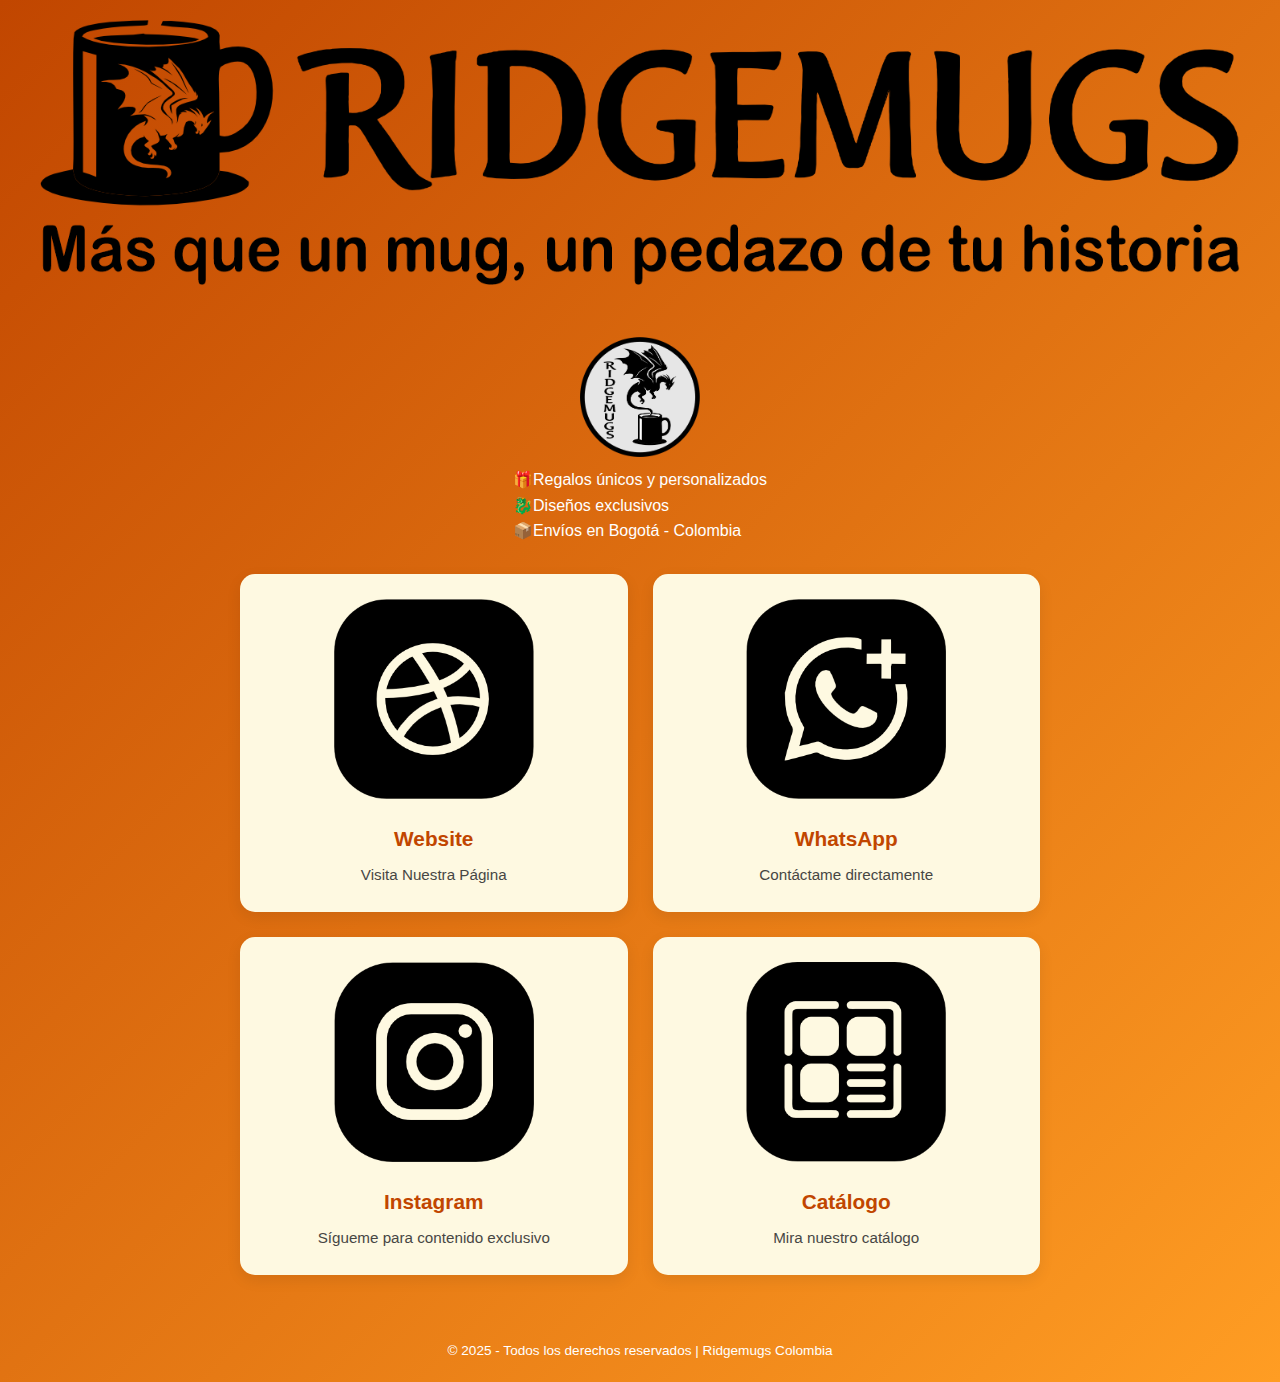
<file: index.html>
<!DOCTYPE html>
<html lang="es">
<head>
  <meta charset="UTF-8">
  <meta name="viewport" content="width=device-width, initial-scale=1.0">
  <title>Link Bio Ridgemugs Colombia</title>
  <link rel="stylesheet" href="style.css">
</head>
<body>
  <div class="header-container">

    <!-- ENCABEZADO BASE64 -->
    <img src="images/logo_3.png" 
         alt="Mi encabezado" 
         class="encabezado">

         <!--<img src="[data-uri]Í" 
         alt="Mi encabezado" 
         class="encabezado">-->
  </div>

  <!-- LOGO BASE64 -->
    <img src="images/logo_2.png" 
         alt="Mi logo" 
         class="logo">

         <!--<img src="[data-uri]Í" 
         alt="Mi encabezado" 
         class="encabezado">-->
  </div>

  <p class="descripcion">
        🎁Regalos únicos y personalizados<br>
        🐉Diseños exclusivos<br>
        📦Envíos en Bogotá - Colombia<br>
        </p>
  
  <div class="container">
        <div class="qr-grid">

        <!-- TARJETA WEBSITE -->
      <div class="qr-card">
        <a href="website.html">
            <img src="images/website_black.png" 
               alt="Website QR" 
               class="qr-img">
          <!--<img src="[data-uri]" 
               alt="Website QR" 
               class="qr-img">-->
          <h3 class="qr-title">Website</h3>
          <p class="qr-description">Visita Nuestra Página</p>
        </a>
      </div>        
      
      <!-- TARJETA WHATSAPP -->
      <div class="qr-card">
        <a href="whatsapp.html">
          <img src="images/wab_black.png" 
               alt="WhatsApp QR" 
               class="qr-img">
              <!--<img src="[data-uri]" 
               alt="WhatsApp QR" 
               class="qr-img">--> 
          <h3 class="qr-title">WhatsApp</h3>
          <p class="qr-description">Contáctame directamente</p>
        </a>
      </div>      
    </div>

    <div class="container">
        <div class="qr-grid">
            
      <!-- TARJETA INSTAGRAM -->
        <div class="qr-card">
            <a href="instagram.html">
                <img src="images/ig_black.png" 
                alt="Instagram QR" 
                class="qr-img">
            <!--<img src="[data-uri]" 
                alt="Instagram QR" 
                class="qr-img">-->
            <h3 class="qr-title">Instagram</h3>
            <p class="qr-description">Sígueme para contenido exclusivo</p>
            </a>
        </div>

      <!-- TARJETA CATALOGO -->
      <div class="qr-card">
        <a href="catalog.html">
          <img src="images/catalog_black.png" 
               alt="Catalog QR" 
               class="qr-img">
               <!--<img src="[data-uri]" 
               alt="Catalog QR" 
               class="qr-img">-->
          <h3 class="qr-title">Catálogo</h3>
          <p class="qr-description">Mira nuestro catálogo</p>
        </a>
      </div>      
    </div>
  </div>
</body>
<footer>
    © 2025 - Todos los derechos reservados | Ridgemugs Colombia
</footer>
</html>
</file>
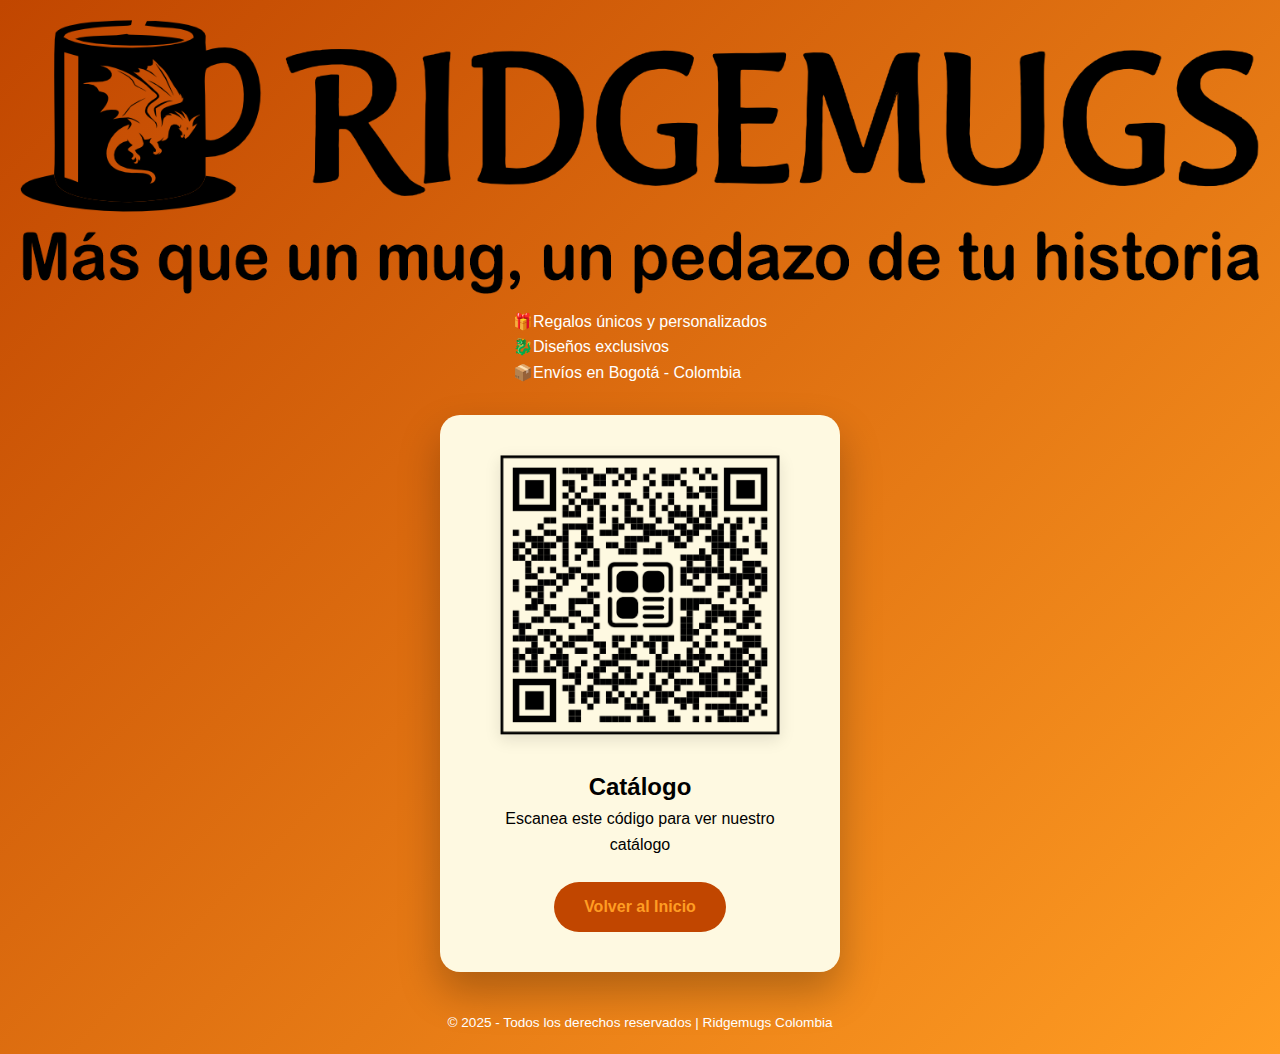
<file: catalog.html>
<!DOCTYPE html>
<html lang="es">
<head>
  <meta charset="UTF-8">
  <meta name="viewport" content="width=device-width, initial-scale=1.0">
  <title>Link Bio Ridgemugs Colombia | Catálogo</title>
  <link rel="stylesheet" href="style.css">
</head>

<!-- ENCABEZADO BASE64 -->
    <img src="images/logo_3.png" 
         alt="Mi encabezado" 
         class="encabezado">

         <!--<img src="[data-uri]Í" 
         alt="Mi encabezado" 
         class="encabezado">-->
  </div>

  <p class="descripcion">
        🎁Regalos únicos y personalizados<br>
        🐉Diseños exclusivos<br>
        📦Envíos en Bogotá - Colombia<br>
        </p>

<body class="qr-single-page">
  <div class="qr-single-container">
    <img src="images/QR_Catalog.png" 
         alt="Instagram QR" 
         class="qr-single-img"
         onclick="window.open('https://lookerstudio.google.com/s/vXg4d2gbpLM', '_blank')">
    <!--<img src="[data-uri]" 
         alt="Instagram QR" 
         class="qr-single-img">-->
    
    <h2>Catálogo</h2>
    <p>Escanea este código para ver nuestro catálogo</p>
    
    <a href="index.html" class="back-button">Volver al Inicio</a>
  </div>
</body>
<footer>
    © 2025 - Todos los derechos reservados | Ridgemugs Colombia
</footer>
</html>
</file>
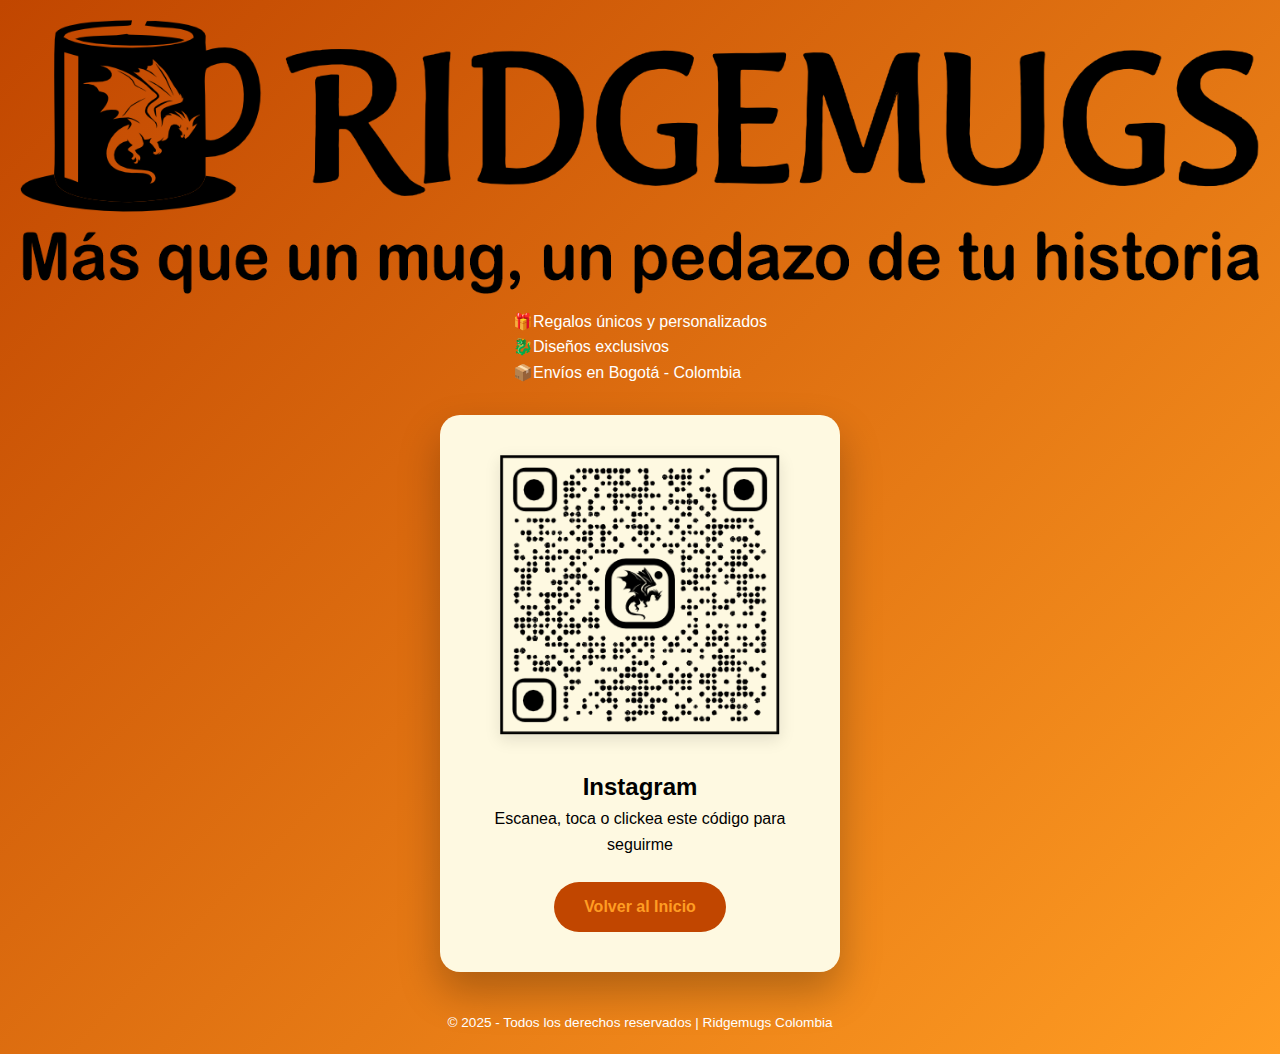
<file: instagram.html>
<!DOCTYPE html>
<html lang="es">
<head>
  <meta charset="UTF-8">
  <meta name="viewport" content="width=device-width, initial-scale=1.0">
  <title>Link Bio Ridgemugs Colombia | Instagram</title>
  <link rel="stylesheet" href="style.css">
</head>

<!-- ENCABEZADO -->
    <img src="images/logo_3.png" 
         alt="Mi encabezado" 
         class="encabezado">
  </div>

  <p class="descripcion">
        🎁Regalos únicos y personalizados<br>
        🐉Diseños exclusivos<br>
        📦Envíos en Bogotá - Colombia<br>
        </p>

<body class="qr-single-page">
  <div class="qr-single-container">
    <img src="images/QR_Instagram.png" 
         alt="Instagram QR" 
         class="qr-single-img"
         onclick="window.open('https://www.instagram.com/ridgemugscolombia/', '_blank')">
      
    <h2>Instagram</h2>
    <p>Escanea, toca o clickea este código para seguirme</p>
    
    <a href="index.html" class="back-button">Volver al Inicio</a>
  </div>
</body>
<footer>
    © 2025 - Todos los derechos reservados | Ridgemugs Colombia
</footer>

</html>
</file>
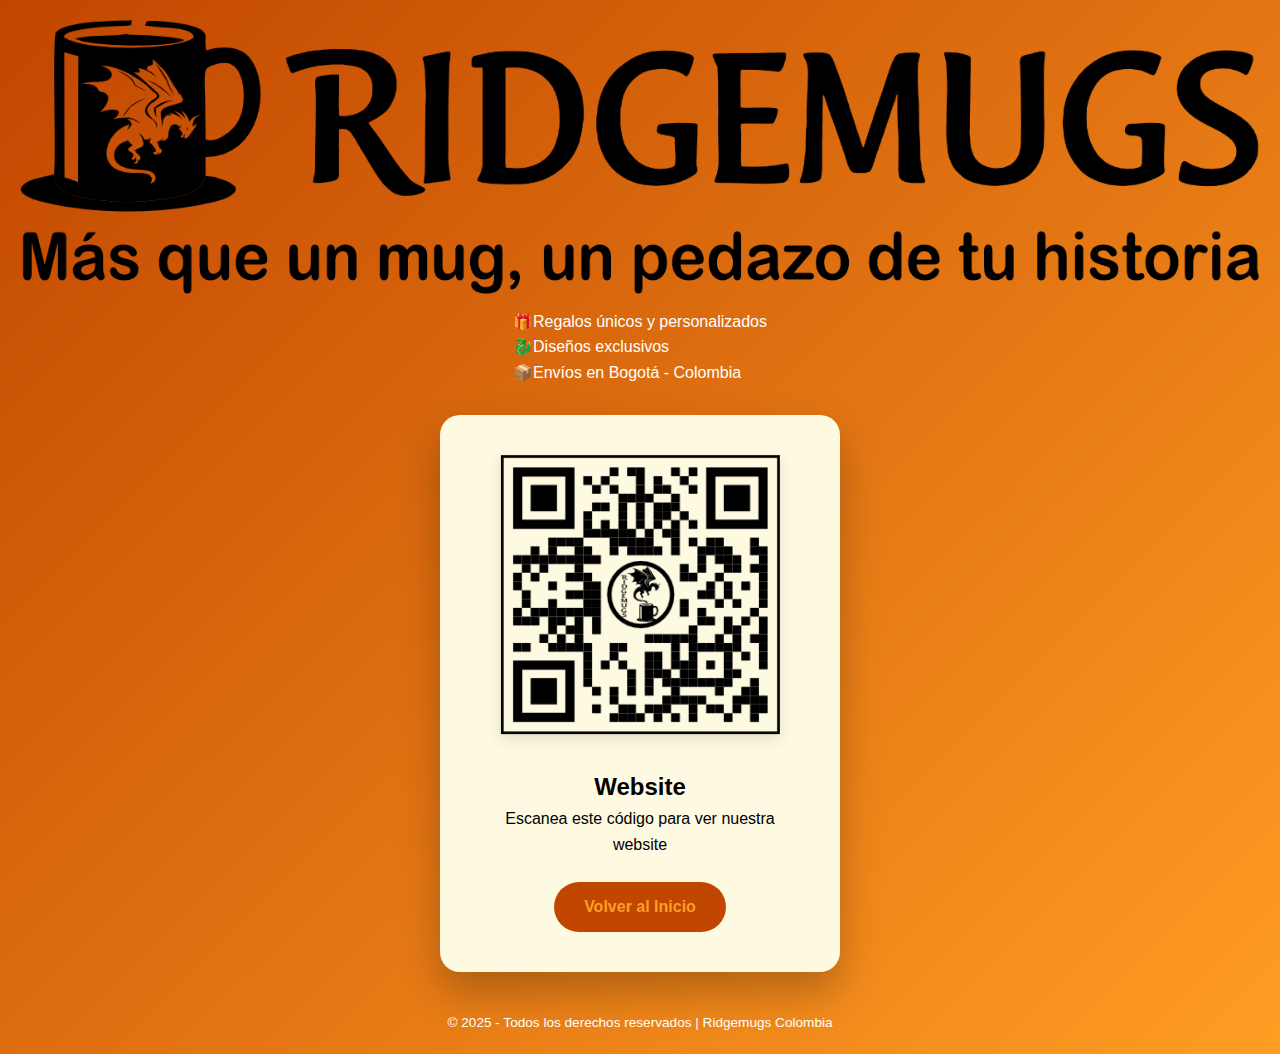
<file: website.html>
<!DOCTYPE html>
<html lang="es">
<head>
  <meta charset="UTF-8">
  <meta name="viewport" content="width=device-width, initial-scale=1.0">
  <title>Link Bio Ridgemugs Colombia | Website</title>
  <link rel="stylesheet" href="style.css">
</head>

<!-- ENCABEZADO BASE64 -->
    <img src="images/logo_3.png" 
         alt="Mi encabezado" 
         class="encabezado">

         <!--<img src="[data-uri]Í" 
         alt="Mi encabezado" 
         class="encabezado">-->
  </div>

  <p class="descripcion">
        🎁Regalos únicos y personalizados<br>
        🐉Diseños exclusivos<br>
        📦Envíos en Bogotá - Colombia<br>
        </p>

<body class="qr-single-page">
  <div class="qr-single-container">
    <img src="images/QR_Website.png" 
         alt="Instagram QR" 
         class="qr-single-img"
         onclick="window.open('https://ridgemugs.store/', '_blank')">
    <!--<img src="[data-uri]" 
         alt="Instagram QR" 
         class="qr-single-img">-->
    
    <h2>Website</h2>
    <p>Escanea este código para ver nuestra website</p>
    
    <a href="index.html" class="back-button">Volver al Inicio</a>
  </div>
</body>
<footer>
    © 2025 - Todos los derechos reservados | Ridgemugs Colombia
</footer>
</html>
</file>
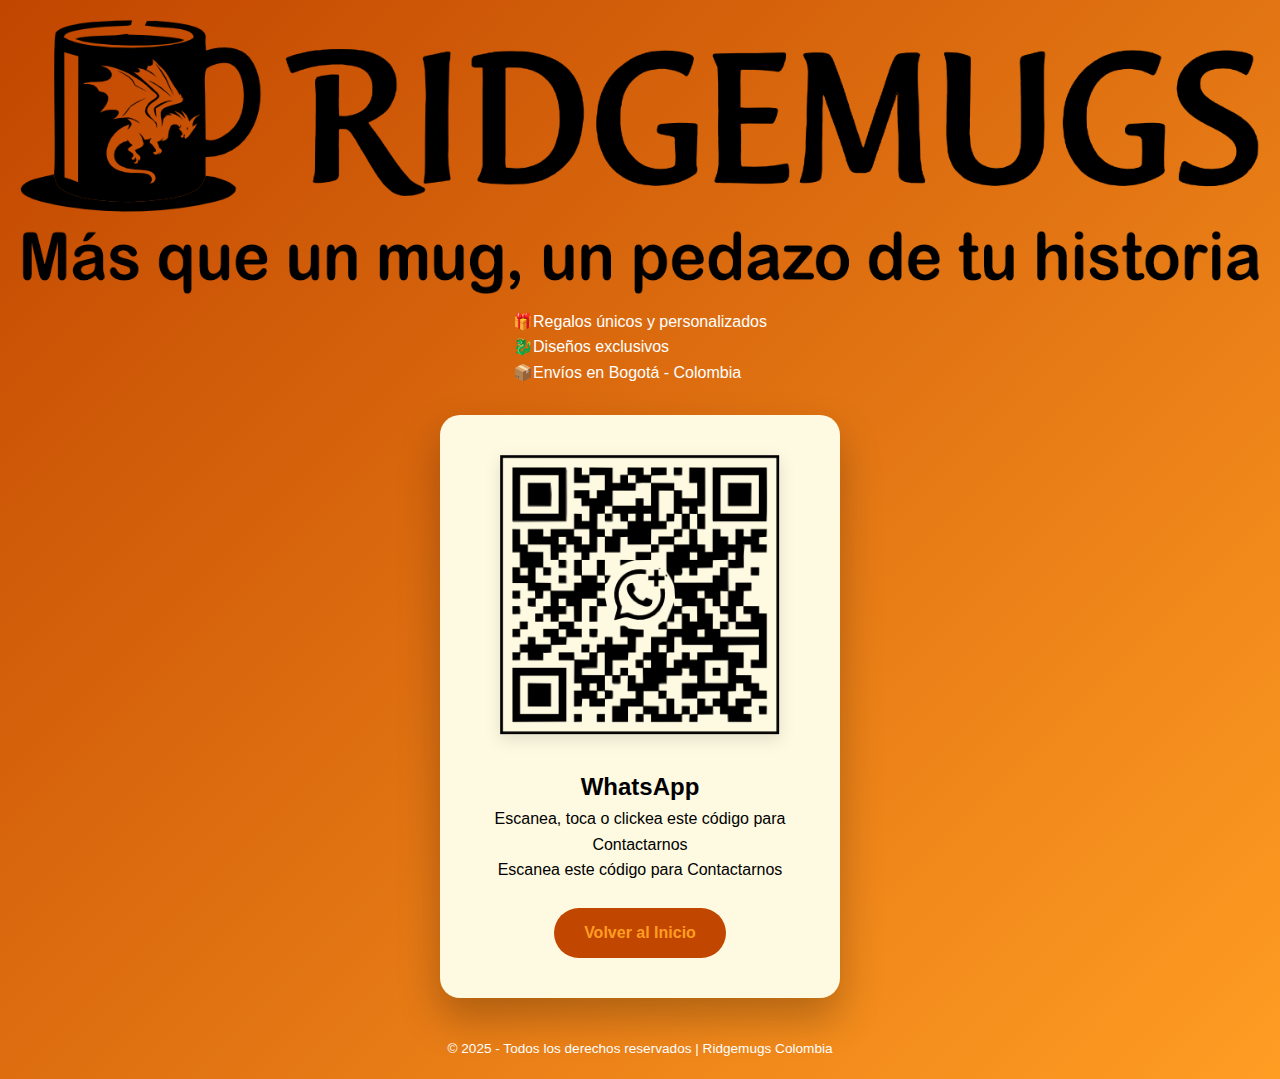
<file: whatsapp.html>
<!DOCTYPE html>
<html lang="es">
<head>
  <meta charset="UTF-8">
  <meta name="viewport" content="width=device-width, initial-scale=1.0">
  <title>Link Bio Ridgemugs Colombia | WhatsApp Business</title>
  <link rel="stylesheet" href="style.css">
</head>

<!-- ENCABEZADO -->
    <img src="images/logo_3.png" 
         alt="Mi encabezado" 
         class="encabezado">

  </div>

  <p class="descripcion">
        🎁Regalos únicos y personalizados<br>
        🐉Diseños exclusivos<br>
        📦Envíos en Bogotá - Colombia<br>
        </p>

<body class="qr-single-page">
  <div class="qr-single-container">
    <img src="images/QR_WAB.png" 
         alt="Instagram QR" 
         class="qr-single-img"
         onclick="window.open('https://api.whatsapp.com/send/?phone=573188495934', '_blank')">
     
    <h2>WhatsApp</h2>
    <p>Escanea, toca o clickea este código para Contactarnos</p>
    <p>Escanea este código para Contactarnos</p>
    
    <a href="index.html" class="back-button">Volver al Inicio</a>
  </div>
</body>
<footer>
    © 2025 - Todos los derechos reservados | Ridgemugs Colombia
</footer>

</html>
</file>
<file: style.css>
/* VARIABLES GLOBALES */
:root {
  --color-fondo: #FEF9E1;
  --color-texto: #333333;
  --color-primario: #C14600;
  --color-secundario: #FF9D23;
}

/* RESET Y ESTILOS GENERALES */
* {
  margin: 0;
  padding: 0;
  box-sizing: border-box;
}

body {
  background: linear-gradient(135deg, var(--color-primario), var(--color-secundario));
  font-family: 'Segoe UI', Tahoma, Geneva, Verdana, sans-serif;
  line-height: 1.6;
  min-height: 100vh;
  display: flex;
  flex-direction: column;
  align-items: center;
  padding: 20px;
}

/* HEADER ADAPTABLE */
.header-container {
  width: 100%;
  max-width: 1200px;
  margin-bottom: 30px;
  text-align: center;
}

.encabezado {
  width: 100%;
  height: auto;
  max-height: 300px;
  object-fit: contain;
  margin: 0 auto 15px;
}

.logo {
    width: 100%;
    height: auto;
    max-height: 120px;
    object-fit: contain;
    margin: 0 auto 10px;
}

.descripcion {
            color: white;
            margin-bottom: 30px;
            padding: 0 20px;
        }

/* CONTENEDOR PRINCIPAL */
.container {
  width: 100%;
  max-width: 800px;
  display: flex;
  flex-direction: column;
  align-items: center;
  gap: 25px;
}

/* TARJETAS DE QR */
.qr-grid {
  display: grid;
  grid-template-columns: repeat(auto-fit, minmax(100px, 1fr));
  gap: 25px;
  width: 100%;
}

.qr-card {
  background: var(--color-fondo);
  border-radius: 15px;
  overflow: hidden;
  box-shadow: 0 5px 15px rgba(0,0,0,0.08);
  transition: transform 0.3s ease, box-shadow 0.3s ease;
  text-align: center;
}

.qr-card:hover {
  transform: translateY(-10px);
  box-shadow: 0 12px 25px rgba(0,0,0,0.15);
}

.qr-card a {
  text-decoration: none;
  color: inherit;
  display: block;
  padding: 25px;
}

.qr-img {
  width: 100%;
  max-width: 200px;
  height: auto;
  margin: 0 auto 15px;
  border-radius: 10px;
}

.qr-title {
  font-size: 1.3rem;
  color: var(--color-primario);
  font-weight: 700;
  margin-bottom: 8px;
}

.qr-description {
  color: var(--color-texto);
  font-size: 0.95rem;
  opacity: 0.9;
}

/* PÁGINA INDIVIDUAL QR */
.qr-single-page {
  display: flex;
  justify-content: center;
  align-items: center;
  min-height: 100vh;
  padding: 20px;
  background: linear-gradient(135deg, var(--color-primario), var(--color-secundario));
}

.qr-single-container {
  background: var(--color-fondo);
  border-radius: 20px;
  padding: 40px;
  box-shadow: 0 20px 40px rgba(0,0,0,0.25);
  text-align: center;
  max-width: 400px;
  width: 100%;
}

.qr-single-img {
  width: 100%;
  max-width: 280px;
  margin: 0 auto 25px;
  box-shadow: 0 5px 15px rgba(0,0,0,0.1);
}

.back-button {
  display: inline-block;
  margin-top: 25px;
  padding: 12px 30px;
  background: var(--color-primario);
  color: var(--color-secundario);
  border-radius: 50px;
  text-decoration: none;
  font-weight: 600;
  transition: all 0.3s ease;
}

.back-button:hover {
  background: var(--color-secundario);
  transform: scale(1.05);
}

footer {
            margin-top: 40px;
            color: white;
            font-size: 0.85rem;
            justify-content: center;
        }

/* RESPONSIVE ADICIONAL */
@media (max-width: 500px) {
  .qr-grid {
    grid-template-columns: 1fr;
  }
  
  .qr-single-container {
    padding: 30px 20px;
  }
}

@media (max-width: 300px) {
  .encabezado {
    max-height: 200px;
  }
  
  .qr-card {
    padding: 15px;
  }
}
</file>
